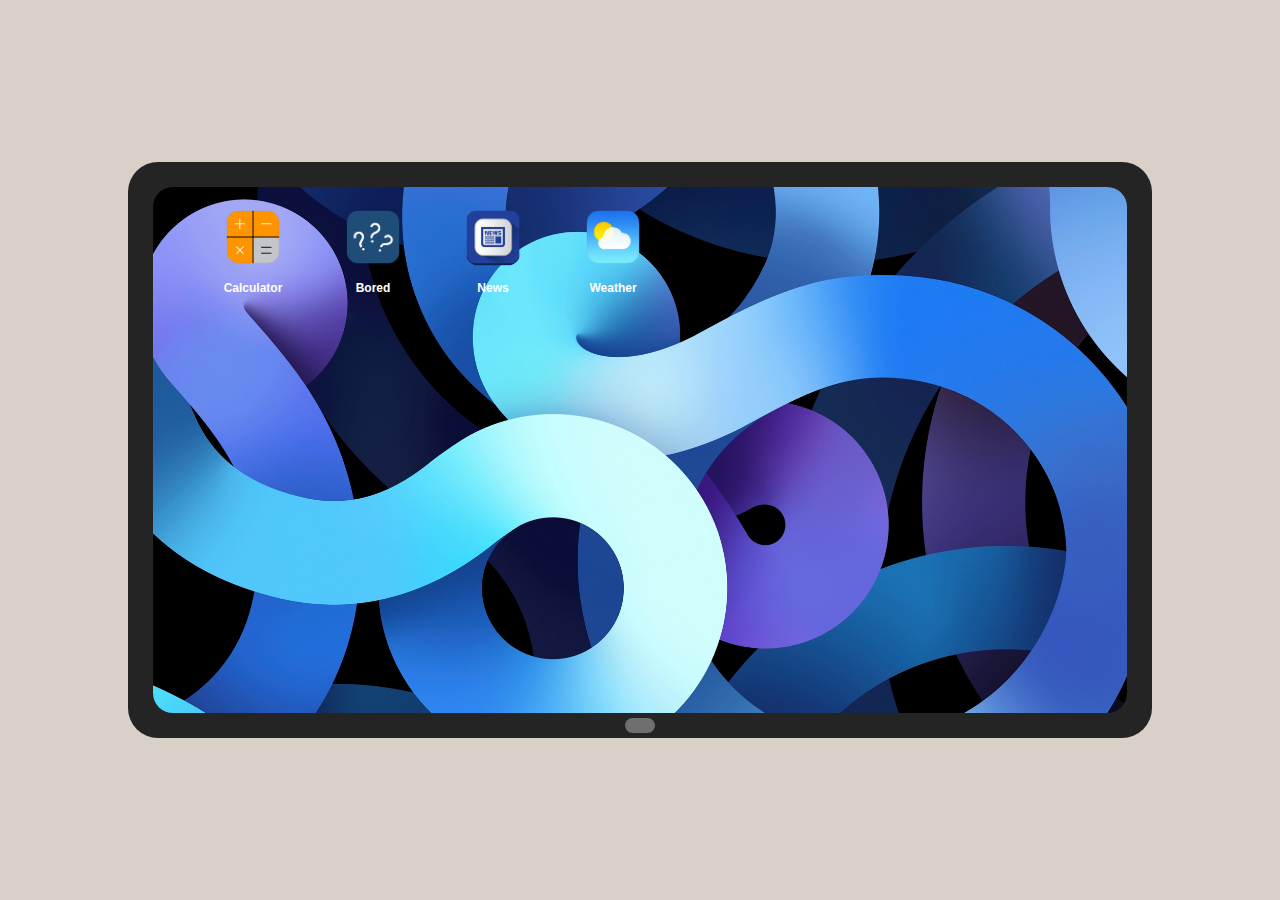
<file: index.html>
<!DOCTYPE html>
<html lang="en">
  <head>
    <meta charset="UTF-8" />
    <meta http-equiv="X-UA-Compatible" content="IE=edge" />
    <meta name="viewport" content="width=device-width, initial-scale=1" />
    <title>PocketAPI</title>
    <link rel="preload" href="/css/styles.css" as="style" />
    <link rel="preload" href="/css/weather.css" as="style" />
    <link rel="preload" href="/css/calculator.css" as="style" />
    <link rel="preload" href="/css/news.css" as="style" />
    <link rel="preload" href="/css/bored.css" as="style" />
    <link rel="stylesheet" href="/css/styles.css" />
    <link rel="icon" href="/icons/iconpocketapi.png" />
    <link
      rel="stylesheet"
      href="https://cdnjs.cloudflare.com/ajax/libs/font-awesome/6.4.0/css/all.min.css"
      integrity="sha512-iecdLmaskl7CVkqkXNQ/ZH/XLlvWZOJyj7Yy7tcenmpD1ypASozpmT/E0iPtmFIB46ZmdtAc9eNBvH0H/ZpiBw=="
      crossorigin="anonymous"
      referrerpolicy="no-referrer"
    />
  </head>
  <body>
    <div id="preloader"></div>
    <div class="tablet">
      <div class="tablet-inner" id="tablet-inner">
        <div class="app-icon flex-item">
          <button class="app-button calculator" id="calculator-button"></button>
          <span class="app-icon-label">Calculator</span>
        </div>
        <div class="app-icon flex-item">
          <button class="app-button movie" id="bored-button"></button>
          <span class="app-icon-label">Bored</span>
        </div>
        <div class="app-icon flex-item">
          <button class="app-button news" id="news-button"></button>
          <span class="app-icon-label">News</span>
        </div>
        <div class="app-icon flex-item">
          <button class="app-button weather" id="weather-button"></button>
          <span class="app-icon-label">Weather</span>
        </div>
        <div id="content-container"></div>
      </div>
      <button id="back-button" class="back"></button>
    </div>
    <script defer type="module" src="js/index.js"></script>
  </body>
</html>
</file>
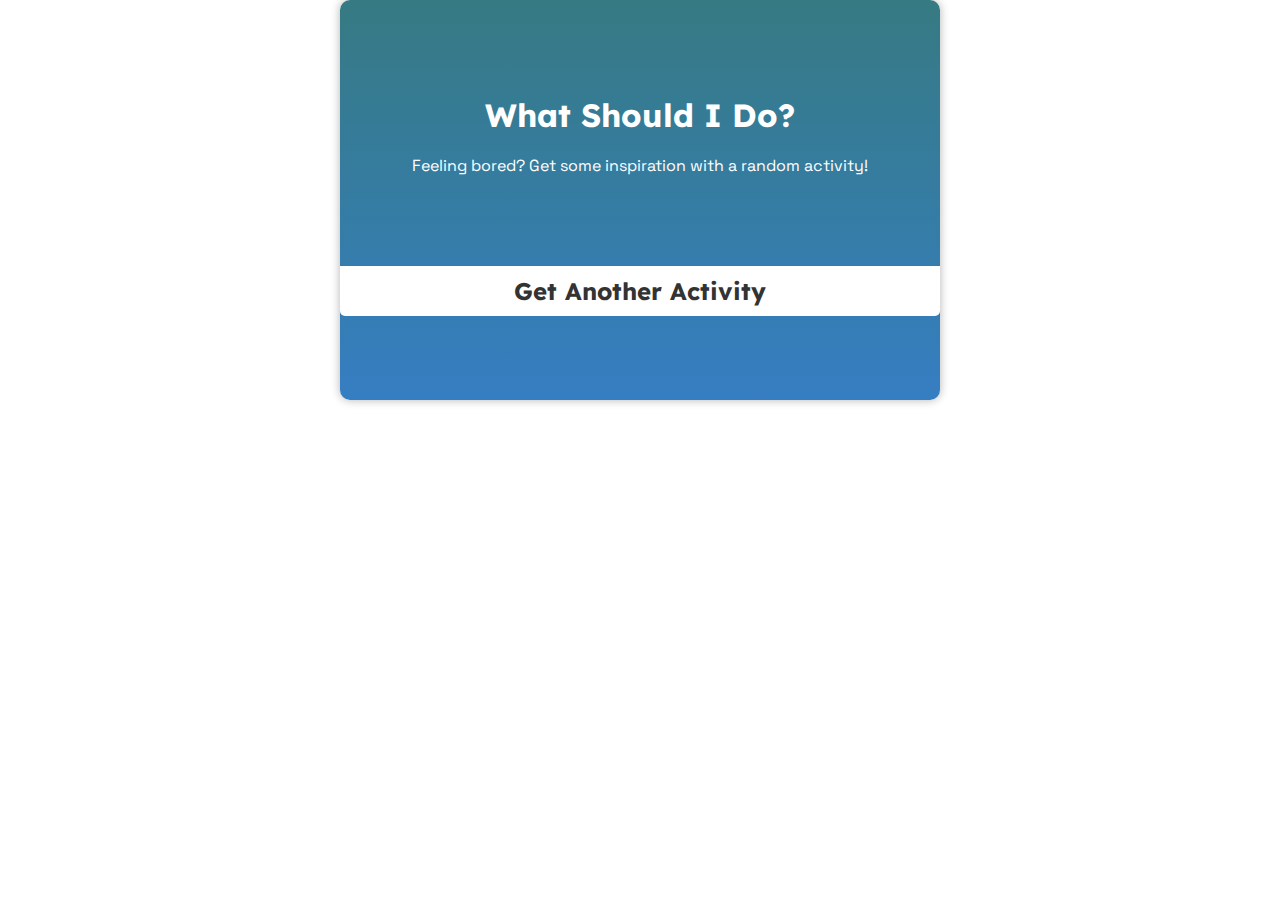
<file: html/bored-content.html>
<!DOCTYPE html>
<html lang="en">
  <head>
    <meta charset="UTF-8" />
    <meta http-equiv="X-UA-Compatible" content="IE=edge" />
    <meta name="viewport" content="width=device-width, initial-scale=1.0" />
    <link rel="stylesheet" href="/css/bored.css" />
    <link rel="icon" href="/icons/iconpocketapi.png" />
    <title>Document</title>
  </head>
  <body>
    <div class="app-content">
      <div class="activity-section">
        <h1>What Should I Do?</h1>
        <p>Feeling bored? Get some inspiration with a random activity!</p>

        <div class="activity-wrapper">
          <p id="activity"></p>
        </div>
        <button id="get-activity">Get Another Activity</button>
      </div>
    </div>
  </body>
</html>
</file>
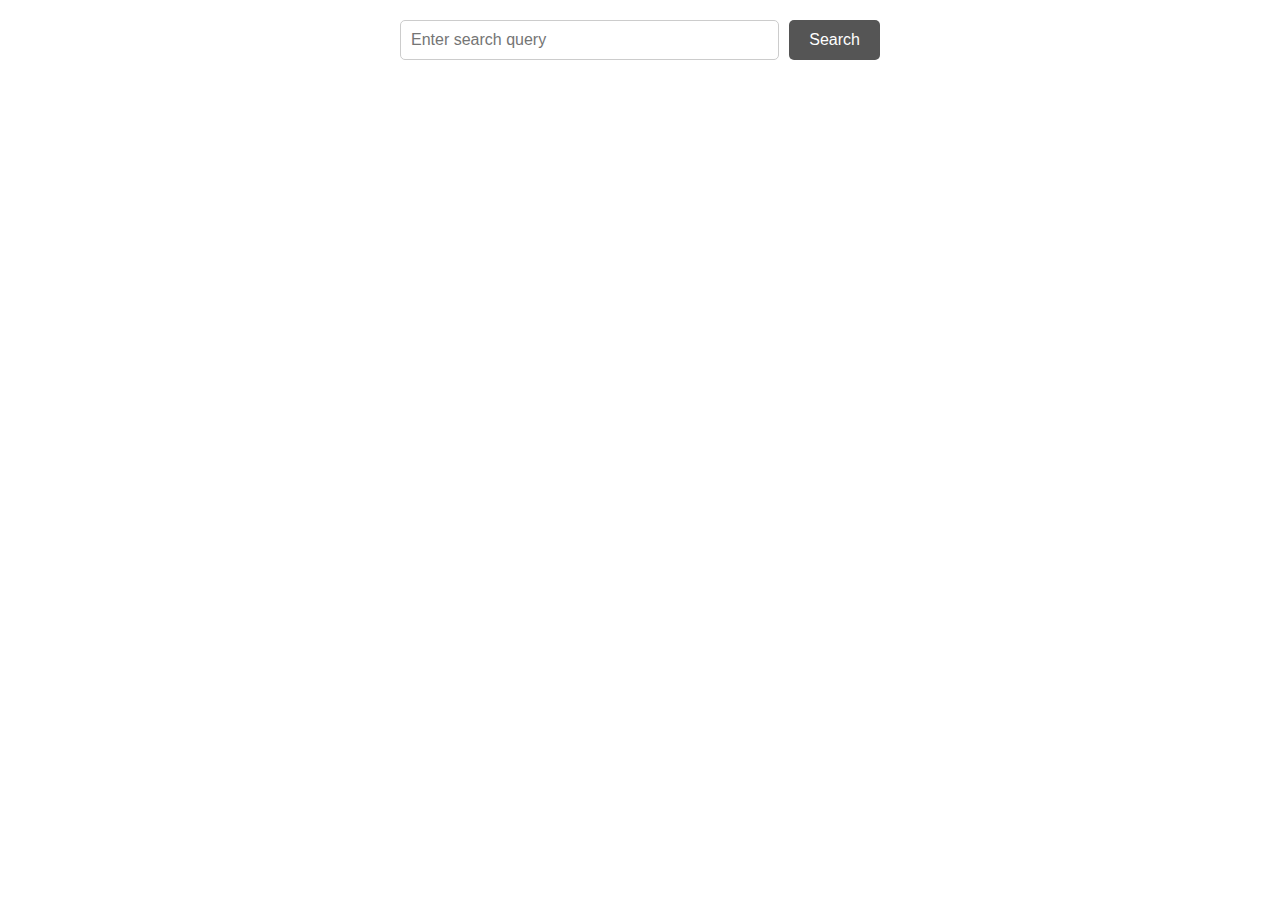
<file: html/news-content.html>
<!DOCTYPE html>
<html lang="en">
  <head>
    <meta charset="UTF-8" />
    <meta http-equiv="X-UA-Compatible" content="IE=edge" />
    <meta name="viewport" content="width=device-width, initial-scale=1.0" />
    <title>Document</title>
    <link rel="stylesheet" href="/css/news.css" />
    <link rel="icon" href="/icons/iconpocketapi.png" />
  </head>
  <body>
    <div class="app-content">
      <div class="search-container">
        <input type="text" id="search-input" placeholder="Enter search query" />
        <button id="search-button">Search</button>
      </div>
      <div class="card-container">
        <div class="card-list"></div>
      </div>
    </div>
  </body>
</html>
</file>
<file: css/styles.css>
* {
  box-sizing: border-box;
  padding: 0;
  margin: 0;
  /* outline: 1px dashed red; */
}

html, body {
  height: 100%;
  margin: 0;
  background-color: #D9D0C7;
}

body {
  display: flex;
  align-items: center;
}


.tablet {
  background-color: #242424;
  background-size: contain;
  background-position: center;
  width: 80vw;
  height: 45vw;
  min-width: 960px;
  min-height: 540px;
  max-width: 2732px;
  max-height: 1948px;
  border-radius: 30px;
  margin: auto;
  padding: 25px;
}

.tablet-inner {
  flex-grow: 1;
  display: flex;
  justify-content: left;
  align-items: space-between;
  flex-wrap: wrap;
  flex-direction: row;
  align-content: flex-start;
  width: 100%;
  height: 100%;
  background-image: url(/icons/wallpaper.webp);
  background-size: cover;
  background-position: center;
  border-radius: 20px;
  position: relative;
  padding-left: 40px;
  overflow: hidden;
}
.app-icon {
  display: inline-block;
  width: 60px;
  height: 60px;
  margin: 20px 30px 20px 30px;
  border-radius: 20px;
  text-align: center;
}

.app-button {
  display: inline-block;
  background-color: transparent;
  border-style: none;
  width: 60px;
  height: 60px;
  border-radius: 20px;
  transition: transform 0.2s ease-in-out;
}

.app-icon-label {
  display: block;
  margin-top: 10px;
  font-family: sans-serif;
  font-size: 12px;
  font-weight: bold;
  color: white;
  text-align: center;
}

.app-button:active {
  transform: scale(1.1);
  opacity: 0.5;
}

.app-button.weather {
  background-image: url("/icons/weather.png");
  background-size: contain;
}

.app-button.news {
  background-image: url("/icons/news.png");
  background-size: contain;
}

.app-button.movie {
  background-image: url("/icons/bored.png");
  background-size: contain;
}
.app-button.calculator {
  background-image: url("/icons/calculator.png");
  background-size: contain;
}
.app-content {
  background-color: white;
  width: 100%;
  height: 100%;
  display: flex;
  flex-direction: column;
  align-items: center;
  justify-content: top;
  position: absolute;
  top: 0;
  left: 0;
  border-radius: 20px;
  animation-name: bounce-in-top;
  animation-duration: 0.5s;
}

.app-content button.back{
  font-size: 2rem;
  padding: 1rem 2rem;
  border-radius: 1rem;
  background-color: #242424;
  color: white;
  border: none;
  cursor: pointer;
}

#content-container{
  width: 100%;
  height: 100%;
}
@keyframes bounce-in-top {
  0% {
    opacity: 0;
    transform: translateY(-2000px);
  }
  60% {
    opacity: 1;
    transform: translateY(30px);
  }
  80% {
    transform: translateY(-10px);
  }
  100% {
    transform: translateY(0);
  }
}
#back-button {
  color: white;
  display: block;
  margin: auto;
  background-color: rgb(112, 111, 111);
  width: 30px;
  height: 15px;
  border-radius: 10px;
  border-style: none;
  margin-top: 5px;
}
#back-button:active {
  scale: 0.9;
  background-color: rgb(136, 134, 134);
}
#preloader{
  background: #101010 url(/icons/preloader/preloader.gif) no-repeat center center;
  background-size: 25%;
  height: 100%;
  width: 100%;
  position: fixed;
  z-index: 100;
}
@media screen and (max-width: 600px) and (orientation: portrait) {
  * {
    box-sizing: border-box;
    padding: 0;
    margin: 0;
    /* outline: 1px dashed red; */
  }

  html, body {
    height: 100%;
    margin: 0;
    background-color: #D9D0C7;
  }

  body {
    display: flex;
    align-items: center;
  }

  .tablet {
    background-color: #242424;
    background-size: contain;
    background-position: center;
    width: 80vw;
    height: 45vw;
    min-width: 375px;
    min-height: 667px;
    max-width: 412px;
    max-height: 915px;
    border-radius: 30px;
    margin: auto;
    padding: 25px;
  }

  .tablet-inner {
    flex-grow: 1;
    display: flex;
    justify-content: space-between;
    flex-wrap: wrap;
    margin-right: 1em;
    flex-direction: row;
    align-content: flex-start;
    padding-left: 0;
    transition: all 0.3s ease;
}

  .app-icon {
    width: auto;
    height: auto;
    margin: 10px;
  }

  .app-button {
    display: inline-block;
    background-color: transparent;
    border-style: none;
    width: 60px;
    height: 60px;
    border-radius: 20px;
    transition: transform 0.2s ease-in-out;
  }

  .app-icon-label {
    display: block;
    margin: 10px 0px 0px 0px;
    font-family: sans-serif;
    font-size: 12px;
    font-weight: bold;
    color: white;
    width: auto;
  }
  .app-button:hover {
    transform: scale(1.1);
    opacity: 0.5;
  }

  .app-button:active {
    transform: scale(1.1);
    opacity: 0.5;
  }

  .app-button.weather {
    background-image: url("/icons/weather.png");
    background-size: contain;
  }

  .app-button.news {
    background-image: url("/icons/news.png");
    background-size: contain;
  }

  .app-button.movie {
    background-image: url("/icons/bored.png");
    background-size: contain;
  }

  .app-content {
    background-color: white;
    width: 100%;
    height: 100%;
    display: flex;
    flex-direction: column;
    align-items: center;
    justify-content: top;
    position: absolute;
    top: 0;
    left: 0;
    border-radius: 20px;
    animation-name: bounce-in-top;
    animation-duration: 0.5s;
  }
  .app-content button.back {
    font-size: 2rem;
    padding: 1rem 2rem;
    border-radius: 1rem;
    background-color: #242424;
    color: white;
    border: none;
    cursor: pointer;
    }
    #preloader{
      background: #101010 url(/icons/preloader/preloader.gif) no-repeat center center;
      background-size: 25%;
      height: 100%;
      width: 100%;
      position: absolute;
      z-index: 100;
    }
  }
</file>
<file: css/calculator.css>
* {
  margin: 0;
  padding: 0;
  font-family: "Popins", sans-serif;
  box-sizing: border-box;
}

.container {
  width: 100%;
  height: 100%;
  background: #3a4452;
  display: flex;
  align-items: center;
  justify-content: center;
}
.calculator {
  background: #3a4452;
  padding: 20px;
  border-radius: 10px;
}
.calculator form input {
  border: 0;
  outline: 0;
  width: 60px;
  height: 46px;
  border-radius: 10px;
  box-shadow: -8px -8px 15px rgba(255, 255, 255, 0.1),
    5px 5px 15px rgba(0, 0, 0, 0.2);
  background: transparent;
  font-size: 20px;
  color: white;
  cursor: pointer;
  margin: 10px;
}
.calculator form input:hover {
  transform: scale(1.1);
}
form .display {
  display: flex;
  justify-content: flex-end;
  margin: 20px 0;
}
form .display input {
  text-align: right;
  flex: 1;
  font-size: 45px;
  box-shadow: none;
}
form input.equal {
  width: 145px;
}
form input.operator {
  color: #33ffd8;
}
@media screen and (max-width: 600px) and (orientation: portrait) {
  * {
    margin: 0;
    padding: 0;
    font-family: "Popins", sans-serif;
    box-sizing: border-box;
  }
  .container {
    width: 100%;
    height: 100%;
    background: #3a4452;
    display: flex;
    align-items: center;
    justify-content: center;
  }

  .calculator {
    background: #3a4452;
    padding: 20px;
    border-radius: 10px;
  }

  .calculator form input {
    border: 0;
    outline: 0;
    width: 46px;
    height: 46px;
    border-radius: 10px;
    box-shadow: -8px -8px 15px rgba(255, 255, 255, 0.1),
      5px 5px 15px rgba(0, 0, 0, 0.2);
    background: transparent;
    font-size: 20px;
    color: white;
    cursor: pointer;
    margin: 10px;
  }

  .calculator form input:hover {
    transform: scale(1.1);
  }

  form .display {
    display: flex;
    justify-content: flex-end;
    margin: 20px 0;
  }

  form .display input {
    text-align: right;
    flex: 1;
    font-size: 45px;
    box-shadow: none;
  }

  form input.equal {
    width: 118px;
  }

  form input.operator {
    color: #33ffd8;
  }
}
</file>
<file: css/news.css>
@import url('https://fonts.googleapis.com/css2?family=Lexend:wght@100;700&family=Quicksand:wght@300;700&family=Space+Grotesk:wght@300&display=swap');

* {
  box-sizing: border-box;
  padding: 0;
  margin: 0;
}

.card-container {
  display: flex;
  flex-wrap: wrap;
  gap: 20px;
  height: 100%;
  overflow: auto;
}

.card {
  width: 300px;
  height: 400px;
  background-color: #fff;
  border-radius: 10px;
  box-sizing: border-box;
  box-shadow: 0 4px 8px rgba(0, 0, 0, 0.1);
}

.card-wrapper {
  display: flex;
  flex-direction: column;
  height: 100%;
  padding: 20px;
}

.card-image {
  width: 100%;
  height: 150px;
  border-radius: 10px 10px 0 0;
  object-fit: cover;
}

.card-title {
  padding-top: 10px;
  margin: 0 10px;
  font-family: 'Lexend', sans-serif;
  font-size: 17px;
  font-weight: bold;
}

.card-title a {
  text-decoration: none;
  color: #1a1a1a;
}

.card-list {
  display: flex;
  flex-wrap: wrap;
  justify-content: center;
  align-items: center;
  padding-top: 20px;
}

.card-list__item {
  margin: 10px;
}

.card-list__item p {
  font-size: 14px;
  font-family: 'Space Grotesk', sans-serif;
  line-height: 1.5;
  margin: 10px 0;
  padding: 10px;
  overflow: hidden;
  background: linear-gradient(to bottom, transparent, white);
  text-overflow: ellipsis;
  white-space: normal;
  max-height: 113px;
}

.card-date, .card-date a {
  font-family: 'Quicksand', sans-serif;
  font-size: 12px;
  padding-left:10px;
  white-space: nowrap;
  overflow: hidden;
  text-overflow: ellipsis;
  text-decoration: none;
}

.search-container {
  display: flex;
  flex-wrap: wrap;
  justify-content: center;
  align-items: center;
  margin: 0 auto;
  max-width: 100%;
  width: 500px;
  margin-top: 10px;
  padding: 10px;
}

.no-news-found{
  position: absolute;
  top: 50%;
  left: 50%;
  transform: translate(-50%, -50%);
  font-family: Lexend, sans-serif;
  font-size: 2vw;
  text-align: center;
  color: #1a1a1a;
  font-weight: bold;
}


#search-input {
  flex: 1;
  height: 40px;
  width: 100%;
  margin-right: 10px;
  padding: 10px;
  border-radius: 5px;
  border: 1px solid #ccc;
  font-size: 16px;
  outline: none;
  box-sizing: border-box;
}

#search-button {
  height: 40px;
  padding: 0 20px;
  border-radius: 5px;
  border: none;
  background-color: #555555;
  color: #fff;
  font-size: 16px;
  cursor: pointer;
  transition: background-color 0.3s ease;
}

#search-button:hover {
  background-color: #0062cc;
}
</file>
<file: css/bored.css>
@import url('https://fonts.googleapis.com/css2?family=Lexend:wght@100;700&family=Quicksand:wght@300;700&family=Space+Grotesk:wght@300&display=swap');

body {
  margin: 0;
  padding: 0;
  font-family: "Lexend", sans-serif;
}

.activity-section {
  background-image: linear-gradient(to bottom, #367a83, #357ec2);
  border-radius: 10px;
  box-shadow: 0px 0px 10px rgba(0, 0, 0, 0.3);
  min-height: 400px;
	min-width: 600px;
	max-width: 600px;
  display: flex;
  flex-direction: column;
  justify-content: center;
  align-items: center;
	margin: auto auto;
}

.activity-section h1 {
  font-family: 'Lexend', sans-serif;
  color: #fff;
  margin: 10px;
  font-size: 2rem;
}

.activity-section p {
  font-family: 'Space Grotesk', sans-serif;
  color: #fff;
  margin: 10px;
}

.activity-wrapper {
  display: flex;
  flex-direction: column;
  justify-content: center;
  align-items: center;
  height: 100%;
  margin: 20px;
}

#activity {
  font-size: 2rem;
  margin: 0 0 20px;
  font-family: "Lexend", sans-serif;
  font-weight: bold;
  text-align: center;
  color: #fff;
}

button#get-activity {
  font-size: 1.5rem;
  font-family: 'Lexend', sans-serif;
  font-weight: bold;
  width: 100%;
  padding: 10px 0;
  border: none;
  border-radius: 0 0 5px 5px;
  background-color: #fff;
  color: #333;
  cursor: pointer;
  transition: background-color 0.3s ease;
  margin-top: 20px;
  height: 40%;
}

button#get-activity:hover {
  background-color: #555;
  color: #fff;
}
@media screen and (max-width: 600px) and (orientation: portrait) {
	.activity-section{
		margin: auto 10px;
    min-width: unset; /* removes min-width property */
    max-width: unset; /* removes max-width property */
	}
	.activity-section h1 {
		font-family: 'Lexend', sans-serif;
		color: #fff;
		margin:0 auto;
		font-size: 1.2rem;
		text-align: center;
	}
	.activity-section p{
		font-family: 'Space Grotesk', sans-serif;
		color: #fff;
		font-size: 0.8rem;
		margin: 0 auto;
		padding: 10px;
		text-align: center;
	}
}
</file>
<file: css/weather.css>
/* Apply box-sizing to all elements, reset margin and padding, and set font family */
*, *::before, *::after {
  box-sizing: border-box;
  margin: 0;
  padding: 0;
  font-family: Arial, Helvetica, sans-serif;
}

/* Define common styles for the card element */
.card {
  width: 100%;
  height: 100%;
  background: linear-gradient(135deg, #00feba, #5b548a);
  color: #fff;
  margin: 0 auto;
  border-radius: 20px;
  padding: 40px 35px;
  text-align: center; 
}

/* Define styles for the search bar */
.search {
  width: 100%;
  display: flex;
  align-items: center;
  justify-content: space-between;
}

.search input {
  border: 0;
  outline: 0;
  background: #ebffeb;
  color: #555;
  padding: 10px 25px;
  height: 60px;
  border-radius: 30px;
  flex: 1;
  margin-right: 16px;
  font-size: 18px;
}

.search button {
  border: 0;
  outline: 0;
  background: #ebffeb;
  border-radius: 50%;
  width: 60px;
  height: 60px;
  cursor: pointer;
}

.search button img {
  width: 16px;
}

/* Define styles for the weather icon */
.weather-icon {
  width: 170px;
  margin-top: 15px;
}

/* Define styles for the weather details */
.weather h1 {
  font-size: 80px;
  font-weight: 500;
}

.weather h2 {
  font-size: 45px;
  font-weight: 400;
  margin-top: -10px;
}

.details {
  display: flex;
  align-items: center;
  justify-content: space-around;
  padding: 0 20px;
  margin-top: 5px;
}

.col {
  display: flex;
  align-items: center;
  text-align: left;
}

.col img {
  width: 40px;
  margin-right: 10px; 
}

.humidity, .wind {
  font-size: 28px;
  margin-top: -6px;
}

/* Define styles for smaller screens in portrait orientation */
@media screen and (max-width: 600px) and (orientation: portrait) {
  .card {
    padding: 40px 35px;
  }
  
  .search {
    justify-content: space-around;
  }
  
  .search input {
    padding: 10px 25px;
    height: 40px;
    border-radius: 30px;
    flex: 1;
    margin-right: 16px;
    font-size: 18px;
    max-width: 80%;
  }
  
  .search button {
    padding: 11px;
    width: 40px;
    height: 40px;
  }
  
  .details {
    justify-content: space-between;
    padding: 0;
    margin-top: 50px;
  }
  
  .col img {
    width: 30px;
    margin-right: 10px;
    margin-left: 10px;
  }
  
  .humidity, .wind {
    font-size: 15px;
    margin-top: 0;
  }
}
</file>
